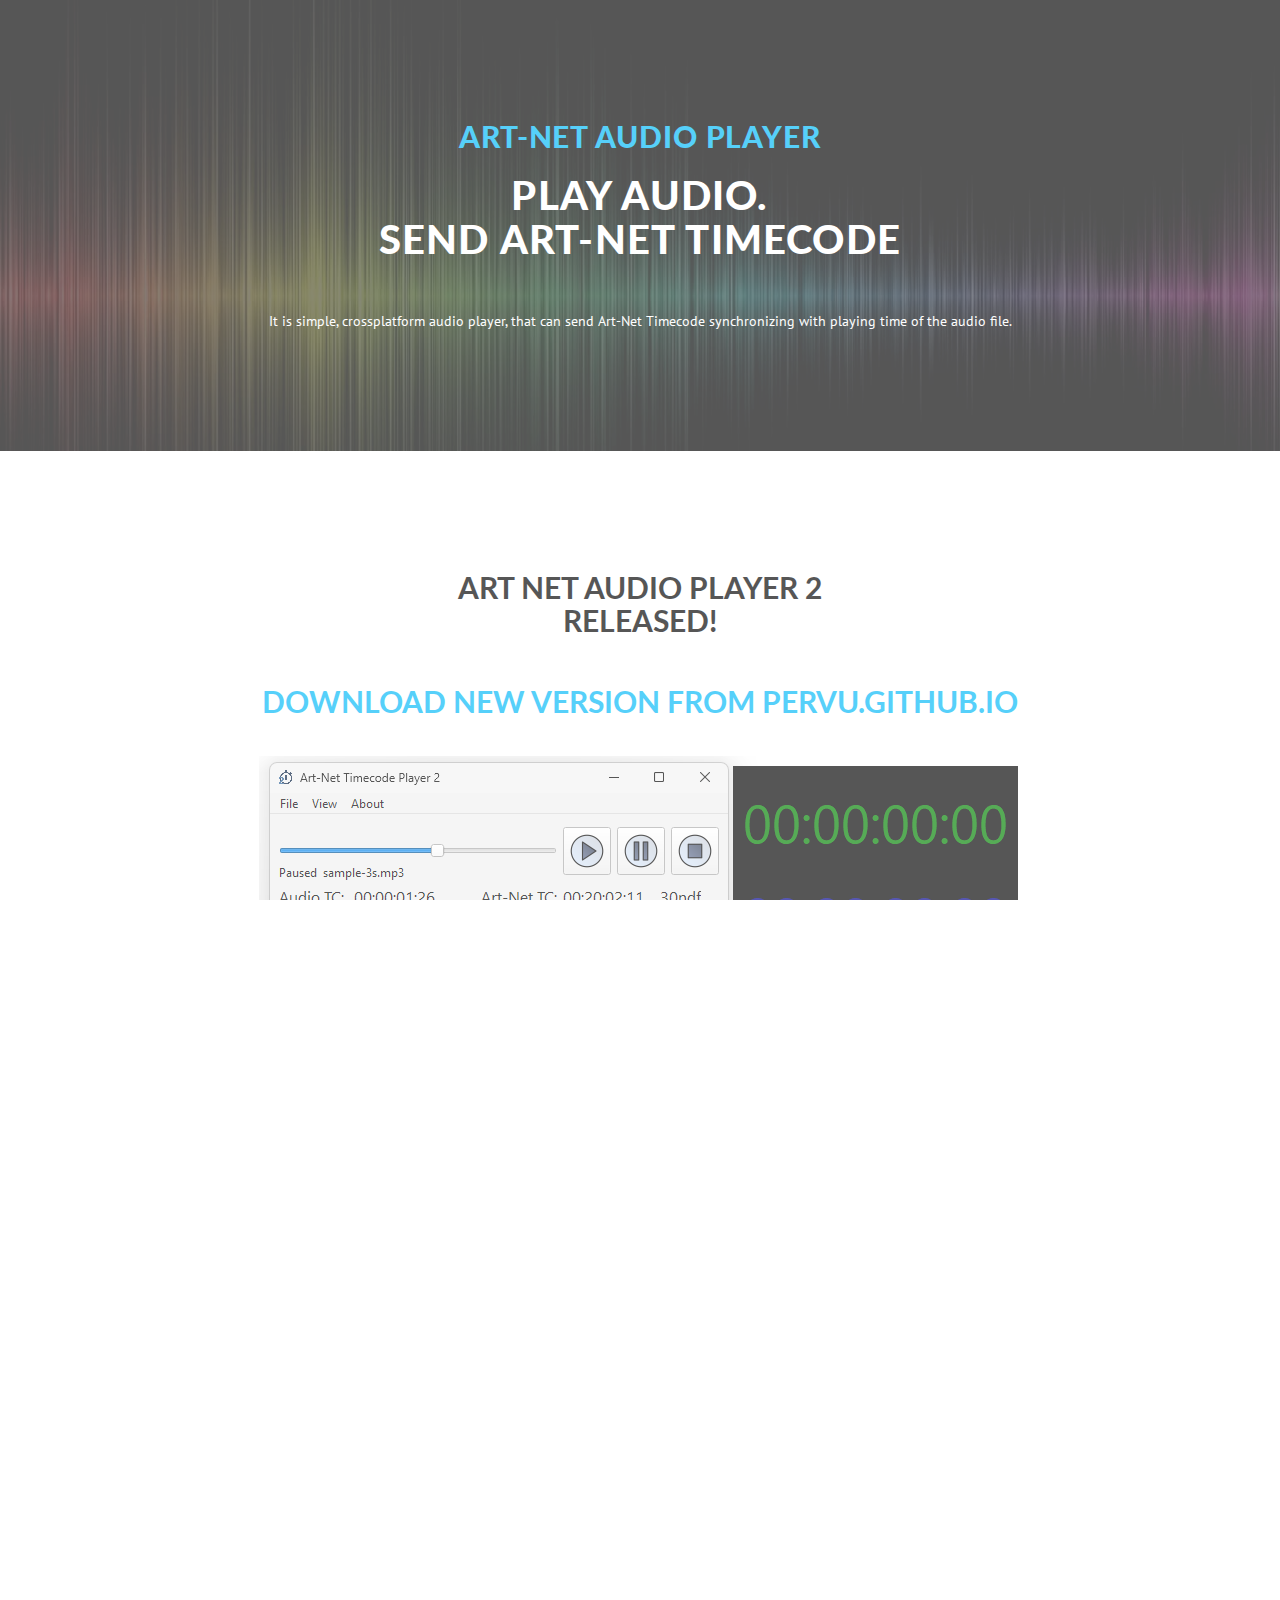
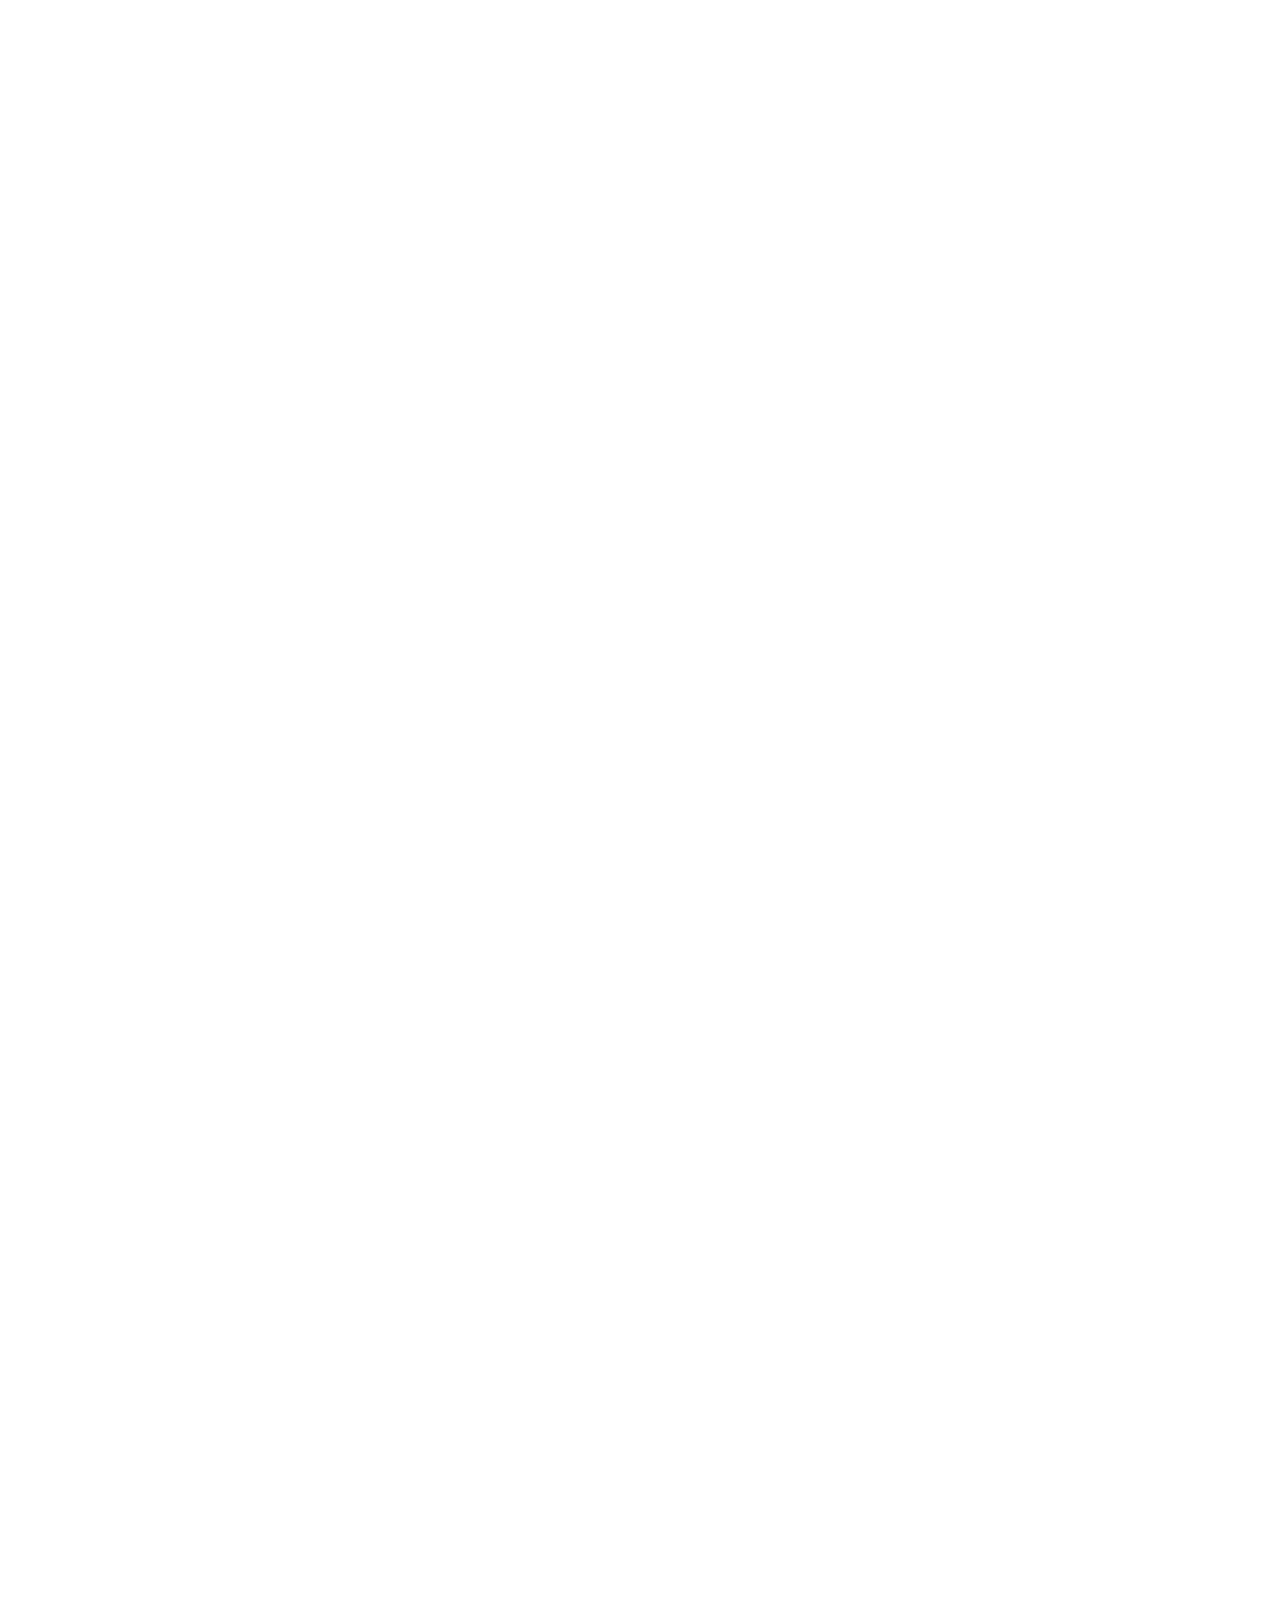
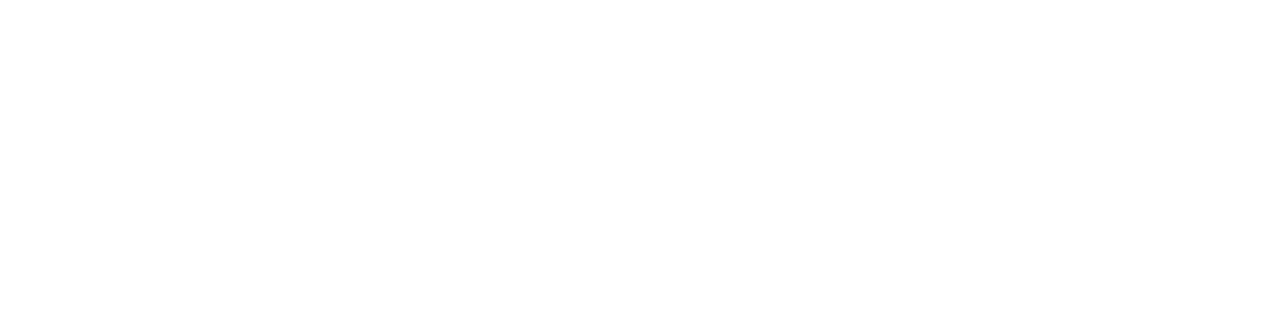
<file: index.html>
<!DOCTYPE html>

<html lang="en-US">
<head>
	<meta charset="UTF-8">
    <meta http-equiv="X-UA-Compatible" content="IE=edge" />
    <meta name="viewport" content="width=device-width, initial-scale=1">
	<title>Art-Net Timecode Audio Player Software</title>
	
	<!-- CSS -->
	<link rel="stylesheet" href="css/bootstrap.min.css" />
	<link rel="stylesheet" href="css/font-awesome.min.css" />
	<link rel="stylesheet" href="css/normalize.css" />
	<link rel="stylesheet" href="css/style.css" />

	<!-- COLORS -->
	<link rel="stylesheet" href="css/blue.css" title="blue"> <!-- DEFAULT COLOR/ CURRENTLY USING -->
    <link rel="alternate stylesheet" href="css/green.css" title="green">
	
	<style>
	   hr {
		border: none; 
		background-color: red; 
		color: red; 
		height: 2px;
	   }
	</style>

	
	<!--[if lt IE 9]>
		<script src="js/html5shiv.js"></script>
		<script src="js/respond.js"></script>
    <![endif]-->
	
</head>
<body>

	<div id="st-preloader">
		<div id="pre-status">
			<div class="preload-placeholder"></div>
		</div>
	</div><!-- /#st-preloader -->

	<section id="home-page">
		<div class="container-fluid home-bg">
			<div class="row">
				<div class="col-md-12 text-center home-page">
				<!--
					<div class="main-logo">
						<a href=""><img src="images/logo.png" alt="" /></a>
					</div>
				 -->	
					<h1>Art-Net Audio Player</h1>
					<h2>Play audio.<br>Send Art-Net timecode</h2>
					<p>&nbsp</p>
					<p>It is simple, crossplatform audio player, that can send Art-Net Timecode synchronizing with playing time of the audio file.</p>
				</div>
			</div>
		</div>
	</section><!-- /#home-page -->
	
	<section id="service-page">
		<div class="container">
			<div class="row">
				<div class="col-md-12 text-center">
				<h1 class="service-title">Art Net Audio Player 2<br>Released!</h1>
				<h2 class="service-title">
				<a href="https://pervu.github.io/projects.html" target="_blank">Download new version from pervu.github.io</a>
				</h2>
				<img src="images/artnet_player2_1.png" alt="Art Net Audio Player 2" /></img>
				<h1>&nbsp</h1>
				<h1>&nbsp</h1>
				
				<hr>
				<h1>Deprecated<br>
				<h1>This version will no longer be supported.</h1>
				<hr>
					<h2>Features</h2>
					<div class="service-aro-icon">
						<!--<div class="service-aro-left"></div>
							<i class="fa fa-bolt"></i>
						<div class="service-aro-right"></div>-->
					</div>
					<p> Play mp3, ogg, wav files;<br>
					Show Timecode of audiofiles as hours, minutes, seconds, frames (HH:MM:SS:FF);<br>
					Sending Art-Net Timecode synchronized with audio files;<br>
					Add/substract user time to Art-Net timecode; <br>
					Holds user time for each audiofile in the playlist;<br>
					Work with 24, 25, 30 framerates and 29.97 drop frame; <br>
					It is free and crossplatform!</p>
				</div>
				<div class="col-md-3 col-sm-6 text-center service">
					<i class="fa fa-windows"></i>
					<h3>Windows</h3>
					<a href="download/ArtNetAudioPlayerInstall.exe" target="_blank">Installer free download</a><br>
					<a href="download/ArtNetAudioPlayerWin.zip" target="_blank">Zip free download</a>
				</div>
				<div class="col-md-3 col-sm-6 text-center service">
					<i class="fa fa-apple"></i>
					<h3>IOS</h3>
					<a href="download/ArtNetAudioPlayerMac.zip" target="_blank">Free download</a>
				</div>
				<div class="col-md-3 col-sm-6 text-center service">
					<i class="fa fa-linux"></i>
					<h3>Linux</h3>
					<a href="#" target="_blank">Free download</a>
				</div>
			</div><!-- /.row -->
			<H3>&nbsp</H3>
			<CENTER><H3><a href="https://github.com/ArtNetAudioPlayer/ANetPlayerSource" target="_blank"> Source code github link</a></H3><CENTER>
		</div><!-- /.container -->
		
	</section><!-- /#service-page -->

	<section id="about-page">
		<div class="container">
			<div class="row">
				<div class="col-md-12 text-center">
					<h2 class="about-title">Screenshots</h2>
					<div class="service-aro-icon">
						<!--<div class="service-aro-left"></div>
							<i class="fa fa-group"></i>
						<div class="service-aro-right"></div>-->
					</div>
					<h3>Play audio, send timecode, configure settings</h3>
				</div>
				<div class="col-md-4 text-center member">
					<div class="member-img">
						<img src="images/screenshot01.png" alt="" />
					</div>
					
					<span>Play audio</span>
				</div>
				<div class="col-md-4 text-center member">
					<div class="member-img">
						<img src="images/screenshot02.png" alt="" />
					</div>
					
                    <span>Send timecode</span>
				</div>
				<div class="col-md-4 text-center member">
					<div class="member-img">
						<img src="images/screenshot03.png" alt="" />
					</div>
					
					<span>Configure settings</span>
				</div>
			</div><!-- /.row -->
		</div><!-- /.container -->
	</section><!-- /#about-page -->
	
	<section id="contact-page">
		<div class="container">
			<div class="row">
				<div class="col-md-12">
					<div class="contact-form-area text-center">
						<h1 class="contact-title">Get in touch</h1>
						<!--<div class="service-aro-icon">
							<div class="service-aro-left"></div>
								<i class="fa fa-envelope"></i>
							<div class="service-aro-right"></div>
						</div>-->
                        
						<h3><a href="https://pervu.github.io/" target="_blank">My Project Page</a><br></h3>
						<h3>Feel free to contact any query</h3>
						<p>Mail to: pervushkinp@gmail.com</p>
						<h3>&nbsp</h3>
								
						
               
					</div>
				</div>
			</div><!--/.row-->
		</div><!-- /.container -->
	</section><!-- /#contact-page -->

	<footer class="footer">
		<div class="container">
			<div class="row">
				<div class="col-sm-12 text-center">
					<p>&copy; 2021.&nbsp Art-Net Timecode Audio Player Software</p>
				</div>
			</div>
		</div>
	</footer><!-- /.footer -->
	
	<!-- JS -->
	<script type="text/javascript" src="js/jquery.min.js"></script><!-- jQuery -->
	<script type="text/javascript" src="js/scripts.js"></script><!-- Scripts -->
	
</body>
</html>
</file>
<file: css/style.css>
/*
	Technology by TEMPLATE STOCK
	templatestock.co @templatestock
	Released for free under the Creative Commons Attribution 3.0 license (templated.co/license)
*/


/*
====================================
------------------------------------
	1. General
	2. Home
	3. Social Icons
	4. Service
	5. About
	6. Contact
	7. Footer
-------------------------------------
=====================================
*/

/* === General === */
	@import url(http://fonts.googleapis.com/css?family=PT+Sans|Lato:700,900);

	body {
		font-family: 'pt sans', sans-serif;
		position: relative;
		font-weight:400;
		background: #fff;
		color:#43484E
	}

	html, body {
		width: 100%;
		height: 100%;
		margin: 0px;
		padding: 0px;
		overflow-x: hidden;
	}

	a:hover {
		outline: none;
		text-decoration:none;
	}

	a:focus {
		outline:none;
		outline-offset: 0;
	}

	textarea:focus, input:focus{
		outline:none;
		outline-offset: 0;
	}

	a {
		-webkit-transition: 300ms;
		-moz-transition: 300ms;
		-o-transition: 300ms;
		transition: 300ms;
	}

	h1, h2, h3, h4, h5, h6 {
		font-family: 'lato', sans-serif;
		font-weight: 700;
		text-rendering: optimizelegibility;
	}

	.btn-primary:focus,
	.btn-primary:active{
		outline: none;
	}

	#st-preloader {
		background: #FFF;
		bottom: 0;
		left: 0;
		position: fixed;
		right: 0;
		top: 0;
		z-index: 9999;
	}

	#pre-status,
	.preload-placeholder {
		background-image: url(../images/preloader.gif);
		background-position: center;
		background-repeat: no-repeat;
		height: 50px;
		left: 50%;
		margin: -25px 0 0 -25px;
		position: absolute;
		top: 50%;
		width: 50px;
	}

	.preload-placeholder {
		background: none;
		left: 0;
		margin: 0;
		text-align: center;
		top: 65%;
	}

/* === Home === */
	#home-page{
		background-image: url(../images/slider.jpg);
		position: relative;
		background-position: 50% 0;
		background-repeat: no-repeat;
		background-size: cover;
	}

	.home-bg{
		background: rgba(0, 0, 0, 0.7);
		padding-top: 100px;
		padding-bottom: 100px;
	}

	.main-logo {
		margin-bottom: 50px;
	}

	.home-page h1{
		text-transform: uppercase;
		font-size: 30px;
		font-weight: 900;
		letter-spacing: 0.03em;
	}

	.home-page h2{
		font-size: 40px;
		color: #ffffff;
		font-weight: 900;
		text-transform: uppercase;
		letter-spacing: 0.03em;
	}

	.home-page p{
		font-size: 14px;
		color: #fefefe;
		margin-bottom: 20px;
	}

	.tk-countdown {
		color: #fff;
		margin-top: 35px;
		text-align: center;
		margin-bottom: 65px;
	}

	.tk-countdown > * {
		text-align: center;
	}

	.tk-countdown div.days{
		border: 2px solid;
		border-radius: 0px;
		width: 120px;
		height: 120px;
		padding-top: 15px;
		margin: 15px;
	}

	.tk-countdown div.hours{
		border: 2px solid;
		border-radius: 0px;
		width: 120px;
		height: 120px;
		padding-top: 15px;
		margin: 15px;
	}

	.tk-countdown div.minutes{
		border: 2px solid;
		border-radius: 0px;
		width: 120px;
		height: 120px;
		padding-top: 15px;
		margin: 15px;
	}

	.tk-countdown div.seconds{
		border: 2px solid;
		border-radius: 0px;
		width: 120px;
		height: 120px;
		padding-top: 15px;
		margin: 15px;
	}

	.tk-countdown div {
		display: inline-block;
	}

	.tk-countdown div span {
		display: block; 
	}

	.tk-countdown div span:first-child {
		height: 64px;
		font-family: 'pt sans', sans-serif;
		font-weight: 300;
		font-size: 60px;
		line-height: 64px;
		color: #f7f7f7;
	}

	.tk-countdown div span:last-child {
		height: 20px;
		font-family: 'pt sans', sans-serif;
		font-weight: 300;
		font-size: 18px;
		line-height: 20px;
	}

	.subscribe-area .form-control{
		background: transparent;
		border: 1px solid;
		width: 270px;
		border-radius: 0px;
		color: #808b8d;
		margin-right: -4px;
		display: inline-block;
		line-height: 18px;
		font-size: 14px;
		height: 40px;
	}

	.submit-bt{
		color: #fff;
		border: 1px solid;
		font-size: 19px;
		padding: 6px 20px 8px 20px;
		border-radius: 0px;
		line-height: 25px;
		height: 40px;
		margin-top: -3px;
	}

	.btn-primary:hover, .btn-primary:focus, .btn-primary:active, .btn-primary.active, .open>.dropdown-toggle.btn-primary {
		color: #fff;
	}

	.st-subscribe-message{
		color: #fff;
		font-weight: 400;
		margin-top: 8px;
	}

	.st-subscribe-message .fa-warning{
		color: #FA1818;
	}

	.st-subscribe-message .fa-check{
		color: #00C227;
	}


/* === Social Icons === */
	.social-shear{
		margin-top: 20px;
	}

	.social-shear a i{
		border: 1px solid;
		font-size: 20px;
		width: 35px;
		height: 35px;
		line-height: 35px;
		border-radius: 0px;
		margin: 4px;
		-webkit-transition: all 0.5s ease;
		-moz-transition: all 0.5s ease;
		-o-transition: all 0.5s ease;
		transition: all 0.5s ease;
	}

	.social-shear a:hover i{
		color: #ffffff;
	}


/* === Service === */
	#service-page{
		background-color: #ffffff;
		padding: 100px 0px;
	}

	#service-page .service-title{
		color: #000000;
		font-size: 30px;
		text-transform: uppercase;
		padding-bottom: 18px;
	}

	.service-aro-icon {
		width: 380px;
		margin: 0 auto;
	}

	.service-aro-left {
		width: 150px;
		height: 1px;
		float: left;
		margin-top: 16px;
	}

	.service-aro-right {
		width: 150px;
		height: 1px;
		float: right;
		margin-top: 16px;
	}

	.service-aro-icon i {
		font-size: 16px;
		border: 1px solid;
		width: 33px;
		height: 33px;
		line-height: 32px;
		border-radius: 0px;
	}

	#service-page h2{
		color: #808b8d;
		font-size: 24px;
		text-transform: uppercase;
		margin-top: 30px;
		margin-bottom: 20px;
	}

	#service-page p{
		color: #808b8d;
		font-size: 14px;
		margin-bottom: 40px;
	}

	.service{
		margin-top: 10px;
	}

	.service i{
		background: transparent;
		border: 2px solid ;
		font-size: 30px;
		padding: 18px;
		border-radius: 0px;
		width: 72px;
		height: 70px;
		-webkit-transition: all 0.5s ease;
		-moz-transition: all 0.5s ease;
		-o-transition: all 0.5s ease;
		transition: all 0.5s ease;
	}

	.service:hover i{
		color: #ffffff;
	}

	.service h3{
		color: #000000;
		font-size: 18px;
		text-transform: uppercase;
	}

	.service p{
		color: #808b8d;
		font-size: 14px;
	}


/* === About === */
	#about-page{
		background-color: #1b1b1b;
		padding: 100px 0px;
	}

	#about-page .about-title{
		color: #f4f4f4;
		font-size: 30px;
		text-transform: uppercase;
		padding-bottom: 18px;
	}

	#about-page h2{
		color: #808b8d;
		font-size: 24px;
		text-transform: uppercase;
		margin-top: 30px;
		margin-bottom: 20px;
	}

	#about-page p{
		color: #808b8d;
		font-size: 14px;
		margin-bottom: 40px;
	}

	.member{
		margin-top: 25px;
	}

	.member .member-img{
		position: relative;
		width: 300px;
		margin: auto;
	}

	.member .member-img:before{
		-webkit-transition: all 0.3s ease;
		-moz-transition: all 0.3s ease;
		-o-transition: all 0.3s ease;
		transition: all 0.3s ease;
		z-index: 200;
		content: "";
		width: 100%;
		height: 100%;
		background-color: #000;
		position: absolute;
		top: 0;
		opacity: 0;
		border-radius: 0px;
	}

	.member .member-img:hover:before{
		opacity: 0.6;
	}

	.member .member-img img{
		border-width: 3px;
		border-style: solid;
		border-radius: 0px;
		width: 100%;
		height: auto;
	}

	.member-social{
		position: absolute;
		width: 303px;
		height: 303px;
		top: 0;
		left: 0;
	}

	.member-social .facebook-icon i{
		color: #ffffff;
		font-size: 20px;
		width: 35px;
		height: 35px;
		line-height: 35px;
		border-radius: 0px;
		margin: 1px;
		position: absolute;
		top: -0px;
		left: 114px;
		z-index: -999;
		-webkit-transition: all 0.3s ease;
		-moz-transition: all 0.3s ease;
		-o-transition: all 0.3s ease;
		transition: all 0.3s ease;
	}

	.member .member-img:hover .facebook-icon i{
		top: 114px;
		z-index: 300;
	}

	.member-social .twitter-icon i{
		color: #ffffff;
		font-size: 20px;
		width: 35px;
		height: 35px;
		line-height: 35px;
		border-radius: 0px;
		margin: 1px;
		position: absolute;
		top: 114px;
		right: -0px;
		z-index: -999;
		-webkit-transition: all 0.3s ease;
		-moz-transition: all 0.3s ease;
		-o-transition: all 0.3s ease;
		transition: all 0.3s ease;
	}

	.member .member-img:hover .twitter-icon i{
		right: 114px;
		z-index: 300;
	}

	.member-social .linkedin-icon i{
		color: #ffffff;
		font-size: 20px;
		width: 35px;
		height: 35px;
		line-height: 35px;
		border-radius: 0px;
		margin: 1px;
		position: absolute;
		bottom: 114px;
		left: -0px;
		z-index: -999;
		-webkit-transition: all 0.3s ease;
		-moz-transition: all 0.3s ease;
		-o-transition: all 0.3s ease;
		transition: all 0.3s ease;
	}

	.member .member-img:hover .linkedin-icon i{
		left: 114px;
		z-index: 300;
	}

	.member-social .google-plus-icon i{
		color: #ffffff;
		font-size: 20px;
		width: 35px;
		height: 35px;
		line-height: 35px;
		border-radius: 0px;
		margin: 1px;
		position: absolute;
		bottom: -0px;
		right: 114px;
		z-index: -999;
		-webkit-transition: all 0.3s ease;
		-moz-transition: all 0.3s ease;
		-o-transition: all 0.3s ease;
		transition: all 0.3s ease;
	}

	.member .member-img:hover .google-plus-icon i{
		bottom: 114px;
		z-index: 300;
	}

	.member h3{
		color: #f7f7f7;
		font-size: 24px;
		text-transform: uppercase;
		font-weight: bold;
	}

	.member span{
		font-size: 18px;
	}



/* === Contact === */
	#contact-page{
		background-color: #ffffff;
		padding: 100px 0px;
	}

	.contact-form-area h1.contact-title{
		color: #000000;
		font-size: 30px;
		text-transform: uppercase;
		padding-bottom: 18px;
	}

	.contact-form-area h2{
		color: #808b8d;
		font-size: 24px;
		text-transform: uppercase;
		margin-top: 30px;
		margin-bottom: 20px;
		letter-spacing: 0.03em;
	}

	.contact-form-area p{
		color: #808b8d;
		font-size: 14px;
		margin-bottom: 40px;
	}

	.contact-form .form-control{
		border-radius: 0px;
		background-color: transparent;
		margin-top: 28px;
	}

	.contact-form textarea{
		resize: none;
	}

	.contact-form .submit-button{
		border-radius: 0px;
		padding: 8px 30px;
		font-size: 20px;
		font-weight: 400;
		margin-top: 28px;
		text-transform: uppercase;
	}


/* === Footer === */
	.footer {
		padding-top: 40px;
		padding-bottom: 40px;
		color: rgba(255, 255, 255, 0.4);
		background-color: #262626;
	}




/* === Responsive === */

/* Small devices (mobiles, 320px and up) */
@media (min-width: 320px) and (max-width: 479px){
	.subscribe-area .form-control {
		padding: 18px 12px 20px 14px;
		width: 270px;
		border-radius: 0px 0px 0px 0px;
		margin-right: 0px;
	}
	.submit-bt {
		padding: 7px 20px 8px;
		border-radius: 0px 0px 0px 0px;
		width: 270px;
		margin-top: 0px;
		margin-left: 3px;
		
	}
	.member .member-img {
		width: 270px;
	}
	.member-social {
		width: 270px;
		height: 270px;
	}
	.member .member-img:hover .facebook-icon i {
		top: 98px;
	}
	.member-social .facebook-icon i {
		left: 98px;
	}
	.member .member-img:hover .twitter-icon i {
		right: 98px;
	}
	.member-social .twitter-icon i {
		top: 98px;
	}
	.member .member-img:hover .linkedin-icon i {
		left: 98px;
	}
	.member-social .linkedin-icon i {
		bottom: 98px;
	}
	.member .member-img:hover .google-plus-icon i {
		bottom: 98px;
	}
	.member-social .google-plus-icon i {
		right: 98px;
	}
	
}
</file>
<file: css/blue.css>
/* --------------------------------------
=========================================
COLOR : BLUE 

MAIN COLOR CODE: #00b9f7

DEEP COLOR CODE: #1FA3FF
=========================================
----------------------------------------- */

a,
.home-page h1,
.tk-countdown div span:last-child,
.social-shear a i,
.service-aro-icon,
.service i,
.member span{
	color: #00b9f7;
}

.tk-countdown div.days,
.tk-countdown div.hours,
.tk-countdown div.minutes,
.tk-countdown div.seconds,
.subscribe-area .form-control,
.submit-bt,
.social-shear a i,
.service i,
.member .member-img img,
.contact-form .submit-button,
.contact-form .form-control{
	border-color: #00b9f7;
}

.submit-bt,
.social-shear a:hover i,
.service-aro-left,
.service-aro-right,
.service:hover i,
.member-social .facebook-icon i,
.member-social .twitter-icon i,
.member-social .linkedin-icon i,
.member-social .google-plus-icon i,
.contact-form .submit-button{
	background: #00b9f7;
}

a:hover{
	color: #1FA3FF;
}

.contact-form .submit-button:hover,
.submit-bt:hover,
.btn-primary:hover, .btn-primary:focus, .btn-primary:active, .btn-primary.active, .open>.dropdown-toggle.btn-primary{
	border-color: #1FA3FF;
}

.member-social .facebook-icon i:hover,
.member-social .twitter-icon i:hover,
.member-social .linkedin-icon i:hover,
.member-social .google-plus-icon i:hover,
.contact-form .submit-button:hover,
.submit-bt:hover,
.btn-primary:hover, .btn-primary:focus, .btn-primary:active, .btn-primary.active, .open>.dropdown-toggle.btn-primary{
	background: #1FA3FF;
}
</file>
<file: css/green.css>
/* --------------------------------------
=========================================
COLOR : GREEN 

MAIN COLOR CODE: #00ab66

DEEP COLOR CODE: #028852
=========================================
----------------------------------------- */

a,
.home-page h1,
.tk-countdown div span:last-child,
.social-shear a i,
.service-aro-icon,
.service i,
.member span{
	color: #00ab66;
}

.tk-countdown div.days,
.tk-countdown div.hours,
.tk-countdown div.minutes,
.tk-countdown div.seconds,
.subscribe-area .form-control,
.submit-bt,
.social-shear a i,
.service i,
.member .member-img img,
.contact-form .submit-button,
.contact-form .form-control{
	border-color: #00ab66;
}

.submit-bt,
.social-shear a:hover i,
.service-aro-left,
.service-aro-right,
.service:hover i,
.member-social .facebook-icon i,
.member-social .twitter-icon i,
.member-social .linkedin-icon i,
.member-social .google-plus-icon i,
.contact-form .submit-button{
	background: #00ab66;
}

a:hover{
	color: #028852;
}

.contact-form .submit-button:hover,
.submit-bt:hover,
.btn-primary:hover, .btn-primary:focus, .btn-primary:active, .btn-primary.active, .open>.dropdown-toggle.btn-primary{
	border-color: #028852;
}

.member-social .facebook-icon i:hover,
.member-social .twitter-icon i:hover,
.member-social .linkedin-icon i:hover,
.member-social .google-plus-icon i:hover,
.contact-form .submit-button:hover,
.submit-bt:hover,
.btn-primary:hover, .btn-primary:focus, .btn-primary:active, .btn-primary.active, .open>.dropdown-toggle.btn-primary{
	background: #028852;
}
</file>
